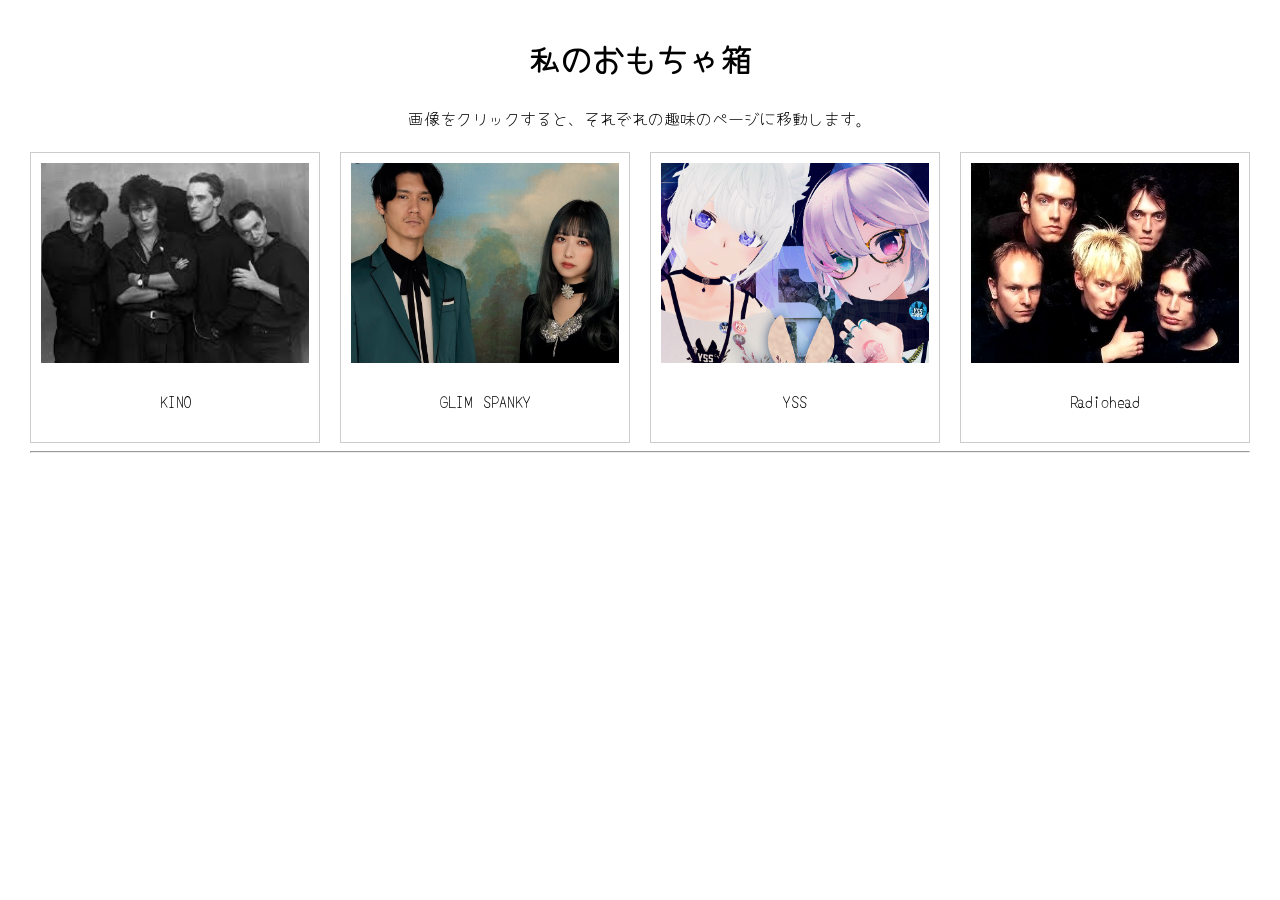
<file: index.html>
<!doctype html>
<html lang="ja">
<head>
  <meta charset="utf-8">
  <meta name="viewport" content="width=device-width, initial-scale=1">
  <title>私のおもちゃ箱</title>

  <!-- Google Fonts: Yomogi -->
  <link rel="preconnect" href="https://fonts.googleapis.com">
  <link rel="preconnect" href="https://fonts.gstatic.com" crossorigin>
  <link href="https://fonts.googleapis.com/css2?family=Yomogi&display=swap" rel="stylesheet">

  <link rel="stylesheet" href="css/style.css">
</head>
<body>
  <h1>私のおもちゃ箱</h1>
  <p>画像をクリックすると、それぞれの趣味のページに移動します。</p>

  <div class="box">
    <a class="item" href="main1.html">
      <img src="img/KINO.jpg" alt="仮">
      <p>KINO</p>
    </a>

    <a class="item" href="main2.html">
      <img src="img/glim_spanky.jpg" alt="仮">
      <p>GLIM SPANKY</p>
    </a>

    <a class="item" href="main3.html">
      <img src="img/YSS.jpeg" alt="仮">
      <p>YSS</p>
    </a>

    <a class="item" href="main4.html">
      <img src="img/Radiohead.jpg" alt="仮">
      <p>Radiohead</p>
    </a>
  </div>

  <hr>
</body>
</html>
</file>
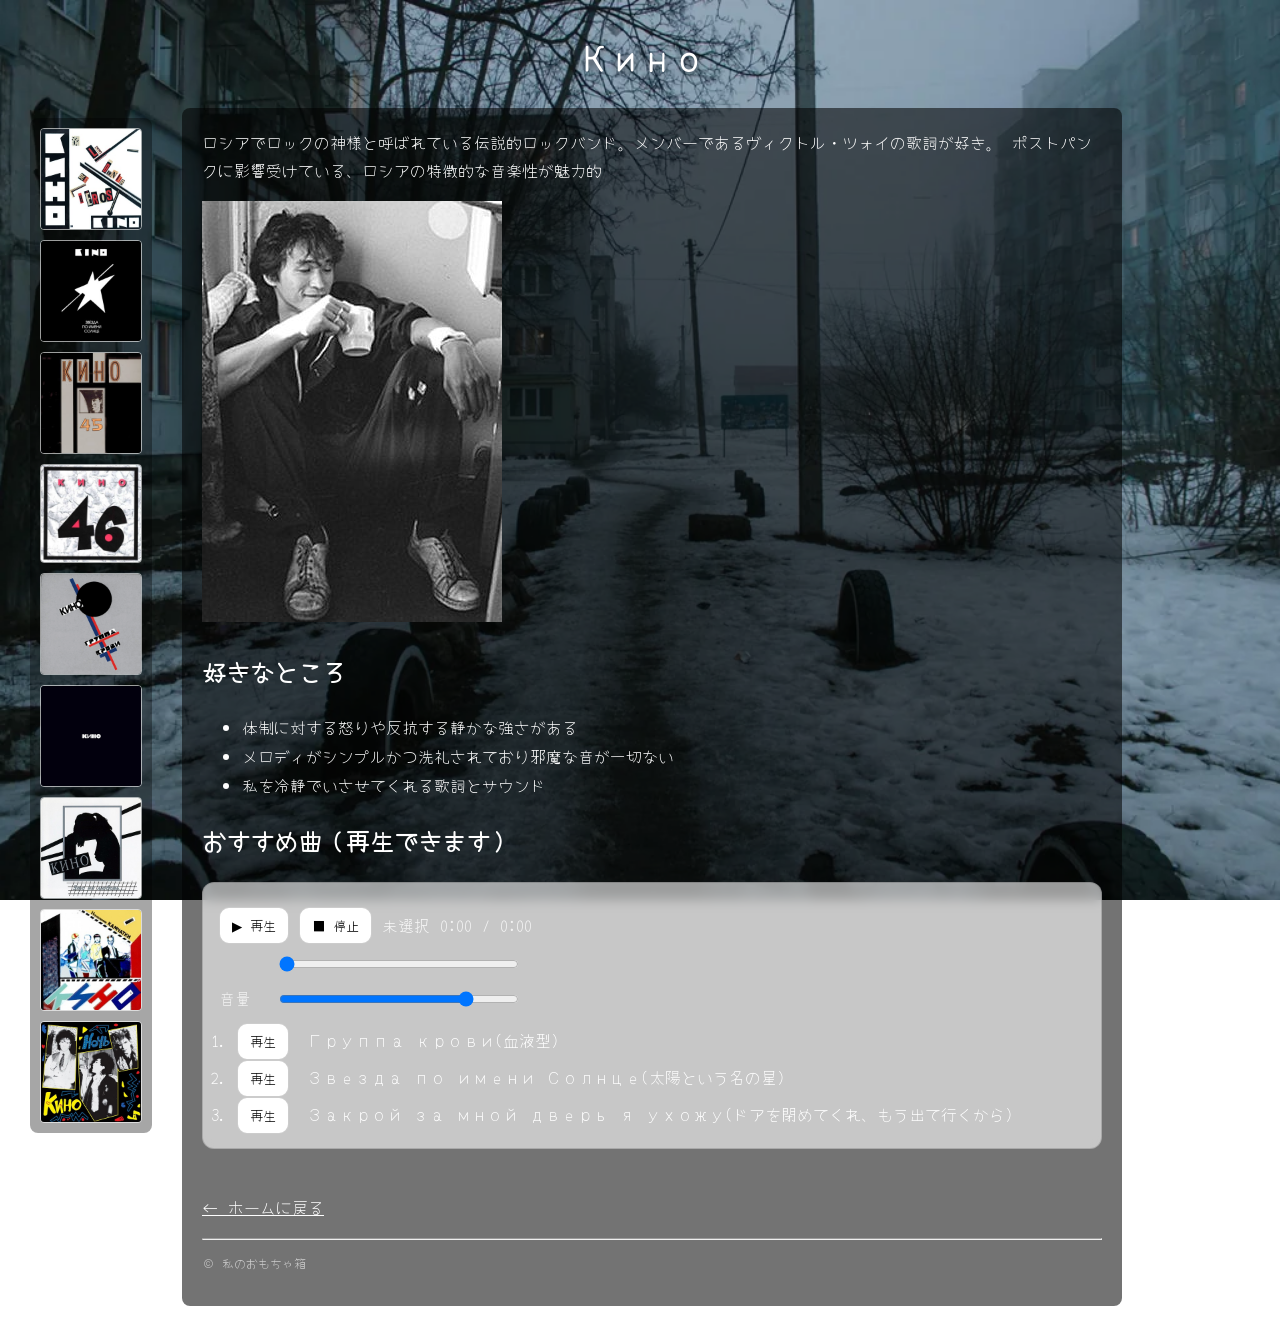
<file: main1.html>
<!DOCTYPE html>
<html lang="ja">
<head>
  <meta charset="utf-8">
  <title>KINO</title>
  <meta name="description" content="KINOを紹介">

  <!-- Googleフォント -->
  <link rel="preconnect" href="https://fonts.googleapis.com">
  <link rel="preconnect" href="https://fonts.gstatic.com" crossorigin>
  <link href="https://fonts.googleapis.com/css2?family=Yomogi&display=swap" rel="stylesheet">

  <!-- オリジナルCSS -->
  <link rel="stylesheet" href="css/style.css">
</head>

<body class="main1">

  <!-- ページ最上部のタイトル -->
  <h1 class="page-title">Кино</h1>

  <div class="layout">
    <!-- 左：アルバム縦並び -->
    <div class="album-box">
      <img src="img/Kino-Posledniy_geroy.jpg" alt="Последний герой">
      <img src="img/Kino-Zvezda_po_imeni_Solntse.jpg" alt="Звезда по имени Солнце">
      <img src="img/Kino-45.jpg" alt="45">
      <img src="img/Kino-46.jpg" alt="46">
      <img src="img/kino-blood_type.png" alt="Группа крови">
      <img src="img/Kino-Chyorny_album.jpg" alt="Чёрный альбом">
      <img src="img/Kino-Eto_ne_lyubov.jpg" alt="Это не любовь">
      <img src="img/Kino-Nachalnik_Kamchatki.jpg" alt="Начальник Камчатки">
      <img src="img/Kino-Noch_1986.jpg" alt="Ночь">
    </div>

    <!-- 右：本文 -->
    <div class="content">
      <p class="lead">
        ロシアでロックの神様と呼ばれている伝説的ロックバンド。メンバーであるヴィクトル・ツォイの歌詞が好き。
        ポストパンクに影響受けている、ロシアの特徴的な音楽性が魅力的
      </p>

      <img class="tsoi-img" src="img/Victor_Tsoi.jpg" alt="ヴィクトル・ツォイ">

      <h2>好きなところ</h2>
      <ul>
        <li>体制に対する怒りや反抗する静かな強さがある</li>
        <li>メロディがシンプルかつ洗礼されており邪魔な音が一切ない</li>
        <li>私を冷静でいさせてくれる歌詞とサウンド</li>
      </ul>

      <!-- ★ここから：音楽プレーヤーを追加（融合ポイント） -->
      <h2>おすすめ曲（再生できます）</h2>

      <!-- JSで制御するので controls は無し -->
      <audio id="player" preload="metadata"></audio>

      <div class="player">
        <div class="player-row">
          <button id="btnToggle" type="button">▶ 再生</button>
          <button id="btnStop" type="button">■ 停止</button>
          <span id="nowPlaying" class="now-playing">未選択</span>
          <span id="time" class="time">0:00 / 0:00</span>
        </div>

        <div class="player-row">
          <label class="label"></label>
          <input id="seek" type="range" min="0" max="1000" value="0">
        </div>

        <div class="player-row">
          <label class="label">音量</label>
          <input id="vol" type="range" min="0" max="1" step="0.01" value="0.8">
        </div>

        <ol class="tracklist">
          <li>
            <button class="track" type="button"
              data-src="audio/Gruppa_krovi_na_rukave.mp3"
              data-title="Группа крови(血液型)">再生</button>
            <span>Группа крови(血液型)</span>
          </li>
          <li>
            <button class="track" type="button"
              data-src="audio/Zvezda_po_imeni_Solnce.mp3"
              data-title="Звезда по имени Солнце(太陽という名の星)">再生</button>
            <span>Звезда по имени Солнце(太陽という名の星)</span>
          </li>
          <li>
            <button class="track" type="button"
              data-src="audio/Zakroy_za_mnoy_dver_ya_uhodzhu.mp3"
              data-title="Закрой за мной дверь я ухожу(ドアを閉めてくれ、もう出て行くから)">再生</button>
            <span>Закрой за мной дверь я ухожу(ドアを閉めてくれ、もう出て行くから)</span>
          </li>
        </ol>
      </div>
      <!-- ★ここまで：音楽プレーヤー -->
      
      <p><a class="back" href="index.html">← ホームに戻る</a></p>

      <hr>
      <p class="small">© 私のおもちゃ箱</p>
    </div>
  </div>

  <script>
    const audio = document.getElementById("player");
    const btnToggle = document.getElementById("btnToggle");
    const btnStop = document.getElementById("btnStop");
    const nowPlaying = document.getElementById("nowPlaying");
    const timeEl = document.getElementById("time");
    const seek = document.getElementById("seek");
    const vol = document.getElementById("vol");
    const trackButtons = document.querySelectorAll(".track");

    const fmt = (sec) => {
      if (!Number.isFinite(sec)) return "0:00";
      const m = Math.floor(sec / 60);
      const s = Math.floor(sec % 60);
      return `${m}:${String(s).padStart(2, "0")}`;
    };

    function updateToggleUI() {
      btnToggle.textContent = audio.paused ? "▶ 再生" : "⏸ 一時停止";
    }

    async function playSafe() {
      try {
        await audio.play(); // ユーザー操作内で呼べば自動再生制限に強い
      } catch (e) {
        console.error(e);
        alert("再生できませんでした。音声ファイルのパス/形式、またはブラウザ制限を確認してください。");
      }
    }

    // 音量
    audio.volume = Number(vol.value);
    vol.addEventListener("input", () => {
      audio.volume = Number(vol.value);
    });

    // 再生/一時停止
    btnToggle.addEventListener("click", () => {
      if (!audio.src) {
        alert("まず曲を選んでください（下の「再生」ボタン）。");
        return;
      }
      if (audio.paused) playSafe();
      else audio.pause();
      updateToggleUI();
    });

    // 停止（先頭へ）
    btnStop.addEventListener("click", () => {
      audio.pause();
      audio.currentTime = 0;
      updateToggleUI();
    });

    // 曲選択（各「再生」ボタン）
    trackButtons.forEach((btn) => {
      btn.addEventListener("click", async () => {
        const src = btn.dataset.src;
        const title = btn.dataset.title || "再生中";
        if (!src) return;

        // 同じ曲を押したらトグル挙動
        const isSame = audio.src && audio.src.endsWith(src);
        if (isSame) {
          if (audio.paused) await playSafe();
          else audio.pause();
          updateToggleUI();
          return;
        }

        audio.src = src;
        nowPlaying.textContent = `♪ ${title}`;
        audio.currentTime = 0;

        // 他のボタン表示を整える（任意）
        trackButtons.forEach(b => b.classList.remove("is-playing"));
        btn.classList.add("is-playing");

        await playSafe();
        updateToggleUI();
      });
    });

    // 時間・シーク
    let isSeeking = false;

    audio.addEventListener("loadedmetadata", () => {
      timeEl.textContent = `${fmt(audio.currentTime)} / ${fmt(audio.duration)}`;
    });

    audio.addEventListener("timeupdate", () => {
      if (!audio.duration) return;
      timeEl.textContent = `${fmt(audio.currentTime)} / ${fmt(audio.duration)}`;
      if (!isSeeking) {
        seek.value = Math.floor((audio.currentTime / audio.duration) * Number(seek.max));
      }
    });

    seek.addEventListener("pointerdown", () => { isSeeking = true; });
    seek.addEventListener("pointerup", () => { isSeeking = false; });

    seek.addEventListener("input", () => {
      if (!audio.duration) return;
      const ratio = Number(seek.value) / Number(seek.max);
      audio.currentTime = ratio * audio.duration;
    });

    audio.addEventListener("play", updateToggleUI);
    audio.addEventListener("pause", updateToggleUI);
    audio.addEventListener("ended", () => {
      updateToggleUI();
      trackButtons.forEach(b => b.classList.remove("is-playing"));
    });

    updateToggleUI();
  </script>
</body>
</html>
</file>
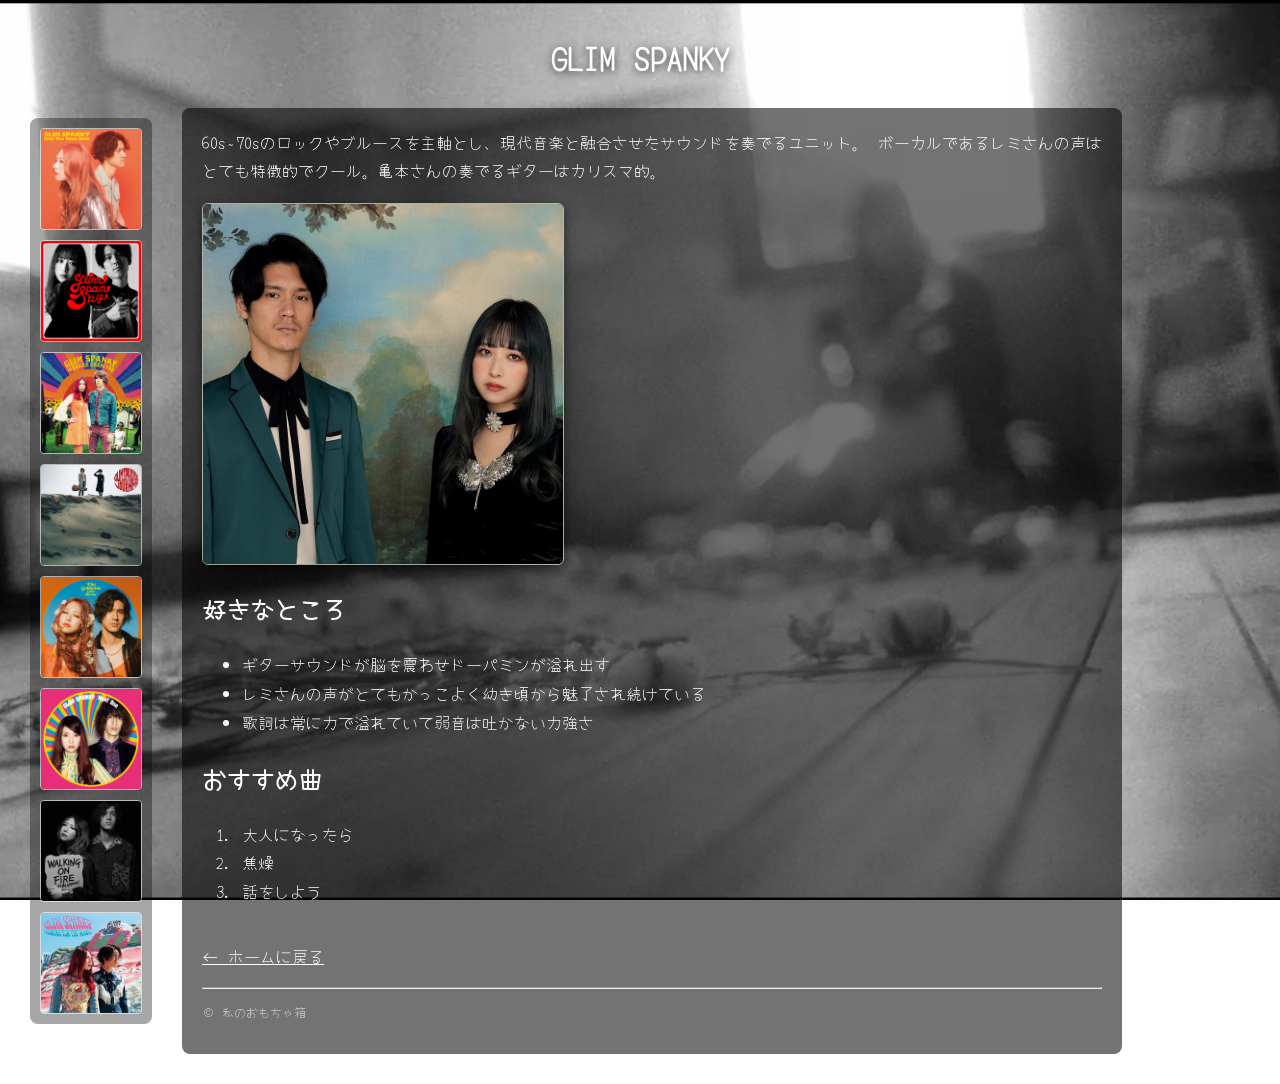
<file: main2.html>
<!DOCTYPE html>
<html lang="ja">
<head>
  <meta charset="utf-8">
  <title>GLIM SPANKY</title>
  <meta name="description" content="GLIM SPANKYを紹介">

  <!-- Googleフォント -->
  <link rel="preconnect" href="https://fonts.googleapis.com">
  <link rel="preconnect" href="https://fonts.gstatic.com" crossorigin>
  <link href="https://fonts.googleapis.com/css2?family=Yomogi&display=swap" rel="stylesheet">

  <!-- オリジナルCSS -->
  <link rel="stylesheet" href="css/style.css">
</head>

<body class="main2">

  <h1 class="page-title">GLIM SPANKY</h1>

  <div class="layout">
    <!-- 左：アルバム縦並び -->
    <div class="album-box">
      <img src="img/Into_The_Time_Hole.jpg" alt="Into The Time Hole" title="Into The Time Hole">
      <img src="img/All_the_Greatest_Dudes.jpg" alt="All the Greatest Dudes" title="All the Greatest Dudes">
      <img src="img/BIZARRE_CARNIVAL.jpg" alt="BIZARRE CARNIVAL" title="BIZARRE CARNIVAL">
      <img src="img/SUNRISE_JOURNEY.jpg" alt="SUNRISE JOURNEY" title="SUNRISE JOURNEY">
      <img src="img/The_Goldmine.jpg" alt="The Goldmine" title="The Goldmine">
      <img src="img/Next_One.jpg" alt="Next One" title="Next One">
      <img src="img/Walking_On_Fire.jpg" alt="Walking On Fire" title="Walking On Fire">
      <img src="img/LOOKING_FOR_THE_MAGIC.jpg" alt="LOOKING FOR THE MAGIC" title="LOOKING FOR THE MAGIC">
    </div>

    <!-- 右：本文 -->
    <div class="content">
      <p class="lead">
        60s~70sのロックやブルースを主軸とし、現代音楽と融合させたサウンドを奏でるユニット。
        ボーカルであるレミさんの声はとても特徴的でクール。亀本さんの奏でるギターはカリスマ的。
      </p>

      <img class="artist-img" src="img/glim_spanky.jpg" alt="GLIM SPANKY">

      <h2>好きなところ</h2>
      <ul>
        <li>ギターサウンドが脳を震わせドーパミンが溢れ出す</li>
        <li>レミさんの声がとてもかっこよく幼き頃から魅了され続けている</li>
        <li>歌詞は常に力で溢れていて弱音は吐かない力強さ</li>
      </ul>

      <h2>おすすめ曲</h2>
      <ol>
        <li>大人になったら</li>
        <li>焦燥</li>
        <li>話をしよう</li>
      </ol>

      <p><a class="back" href="index.html">← ホームに戻る</a></p>

      <hr>
      <p class="small">© 私のおもちゃ箱</p>
    </div>
  </div>

</body>
</html>
</file>
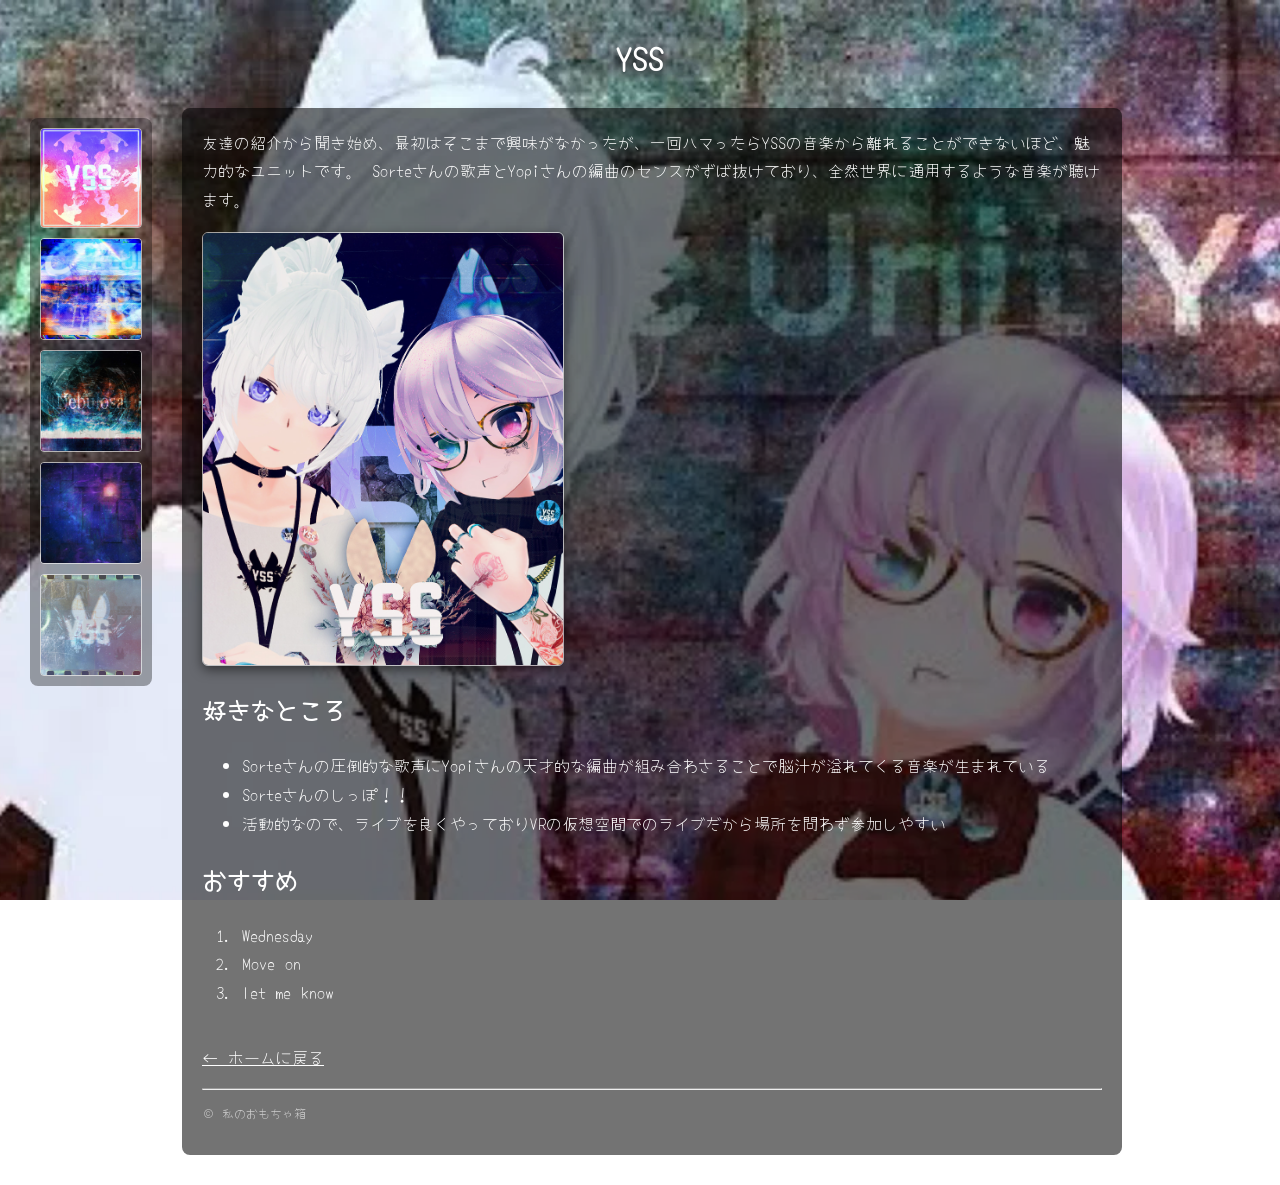
<file: main3.html>
<!DOCTYPE html>
<html lang="ja">
<head>
  <meta charset="utf-8">
  <title>YSS</title>
  <meta name="description" content="YSSを紹介">

  <!-- Googleフォント -->
  <link rel="preconnect" href="https://fonts.googleapis.com">
  <link rel="preconnect" href="https://fonts.gstatic.com" crossorigin>
  <link href="https://fonts.googleapis.com/css2?family=Yomogi&display=swap" rel="stylesheet">

  <!-- オリジナルCSS -->
  <link rel="stylesheet" href="css/style.css">
</head>

<body class="main3">

  <!-- ページ最上部のタイトル -->
  <h1 class="page-title">YSS</h1>

  <div class="layout">
    <!-- 左：画像縦並び（アルバム/ジャケット枠） -->
    <div class="album-box">
      <img src="img/YSSalbum.jpg" alt="YSS">
      <img src="img/BLUE.jpg" alt="BLUE">
      <img src="img/Nebulosa.jpg" alt="Nebulosa">
      <img src="img/Noctilux.jpg" alt="Noctilux">
      <img src="img/FRAGMENT.jpg" alt="FRAGMENT">
    </div>

    <!-- 右：本文 -->
    <div class="content">
      <p class="lead">
        友達の紹介から聞き始め、最初はそこまで興味がなかったが、一回ハマったらYSSの音楽から離れることができないほど、魅力的なユニットです。
        Sorteさんの歌声とYopiさんの編曲のセンスがずば抜けており、全然世界に通用するような音楽が聴けます。
      </p>

      <!-- 右側のメイン画像（好きな写真があれば差し替えOK） -->
      <img class="artist-img" src="img/YSS.jpeg" alt="YSS">

      <h2>好きなところ</h2>
      <ul>
        <li>Sorteさんの圧倒的な歌声にYopiさんの天才的な編曲が組み合わさることで脳汁が溢れてくる音楽が生まれている</li>
        <li>Sorteさんのしっぽ！！</li>
        <li>活動的なので、ライブを良くやっておりVRの仮想空間でのライブだから場所を問わず参加しやすい</li>
      </ul>

      <h2>おすすめ</h2>
      <ol>
        <li>Wednesday</li>
        <li>Move on</li>
        <li>let me know</li>
      </ol>

      <p><a class="back" href="index.html">← ホームに戻る</a></p>

      <hr>
      <p class="small">© 私のおもちゃ箱</p>
    </div>
  </div>

</body>
</html>
</file>
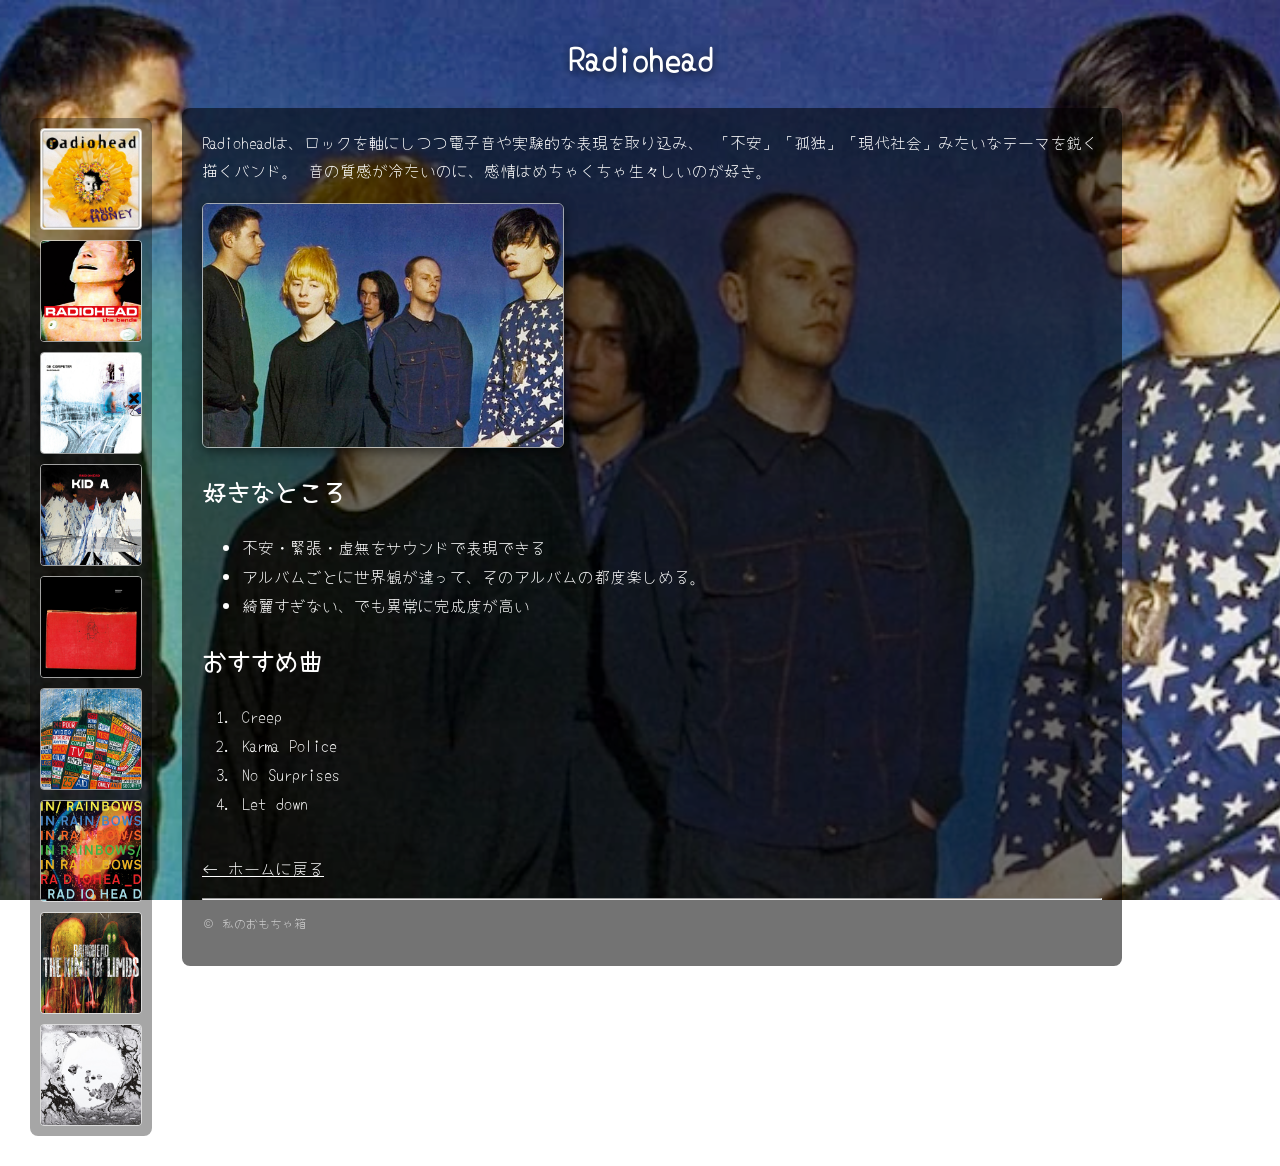
<file: main4.html>
<!DOCTYPE html>
<html lang="ja">
<head>
  <meta charset="utf-8">
  <title>Radiohead</title>
  <meta name="description" content="Radioheadを紹介">

  <!-- Googleフォント -->
  <link rel="preconnect" href="https://fonts.googleapis.com">
  <link rel="preconnect" href="https://fonts.gstatic.com" crossorigin>
  <link href="https://fonts.googleapis.com/css2?family=Yomogi&display=swap" rel="stylesheet">

  <!-- オリジナルCSS -->
  <link rel="stylesheet" href="css/style.css">
</head>

<body class="main4">

  <!-- ページ最上部のタイトル -->
  <h1 class="page-title">Radiohead</h1>

  <div class="layout">
    <!-- 左：アルバム縦並び -->
    <div class="album-box">
      <img src="img/Pablohoney_cover.jpg" alt="Pablo Honey">
      <img src="img/Radiohead_the_bends.png" alt="The Bends">
      <img src="img/Radioheadokcomputer.png" alt="OK Computer">
      <img src="img/Radioheadkida.png" alt="Kid A">
      <img src="img/Radiohead_-_Amnesiac_cover.png" alt="Amnesiac">
      <img src="img/Radioheadhailtothethief.png" alt="Hail to the Thief">
      <img src="img/Inrainbowscover.png" alt="In Rainbows">
      <img src="img/Radioheadthekingoflimbs.png" alt="The King of Limbs">
      <img src="img/Amoonshapedpool.png" alt="A Moon Shaped Pool">
    </div>

    <!-- 右：本文 -->
    <div class="content">
      <p class="lead">
        Radioheadは、ロックを軸にしつつ電子音や実験的な表現を取り込み、
        「不安」「孤独」「現代社会」みたいなテーマを鋭く描くバンド。
        音の質感が冷たいのに、感情はめちゃくちゃ生々しいのが好き。
      </p>

      <!-- メイン画像（背景に使う写真をここに置いてもOK） -->
      <img class="artist-img" src="img/main4_back.webp" alt="Radiohead">

      <h2>好きなところ</h2>
      <ul>
        <li>不安・緊張・虚無をサウンドで表現できる</li>
        <li>アルバムごとに世界観が違って、そのアルバムの都度楽しめる。</li>
        <li>綺麗すぎない、でも異常に完成度が高い</li>
      </ul>

      <h2>おすすめ曲</h2>
      <ol>
        <li>Creep</li>
        <li>Karma Police</li>
        <li>No Surprises</li>
        <li>Let down</li>
      </ol>

      <p><a class="back" href="index.html">← ホームに戻る</a></p>

      <hr>
      <p class="small">© 私のおもちゃ箱</p>
    </div>
  </div>

</body>
</html>
</file>
<file: css/style.css>
/* =========================
   共通（全ページ）
========================= */
body{
  background: white;
  font-family: "Yomogi", sans-serif;
  margin: 30px;
  line-height: 1.8;
  overflow-y: auto; /* サイト全体がスクロール */
}

h1{
  margin: 0 0 10px;
  text-align: center;
}

p{
  text-align: center;
}

.small{
  font-size: 12px;
  color: #cfcfcf;
}

/* 文章系は content 内だけ左寄せにする */
.content p,
.content ul,
.content ol,
.content h2{
  text-align: left;
}

/* =========================
   index用（残してOK）
========================= */
.box{
  display: flex;
  gap: 20px;
  margin-top: 20px;
  justify-content: center;
}

.item{
  width: 300px;
  text-align: center;
  text-decoration: none;
  color: black;
  border: 1px solid #ccc;
  padding: 10px;
}

.item img{
  width: 100%;
  height: 200px;
  object-fit: cover;
}

/* =========================
   mainページ共通レイアウト
   （main1/main2/main4 など）
========================= */
.page-title{
  margin-top: 10px;
  margin-bottom: 20px;
  text-shadow: 0 2px 8px rgba(0,0,0,0.7);
  color: white; /* 背景ページは白文字前提 */
}

.layout{
  display: flex;
  gap: 30px;
  align-items: flex-start;
}

/* 左：アルバム縦並び */
.album-box{
  display: flex;
  flex-direction: column;
  gap: 10px;
  margin-top: 10px;

  padding: 10px;
  background: rgba(0,0,0,0.35);
  border-radius: 8px;
}

.album-box img{
  width: 100px;
  border: 1px solid rgba(255,255,255,0.6);
  border-radius: 4px;
}

/* 右：本文（半透明黒） */
.content{
  flex: 1;
  max-width: 900px;

  background: rgba(0,0,0,0.55);
  padding: 20px;
  border-radius: 8px;
  color: white;
}

.lead{
  margin-top: 0;
}

/* 本文内に置く写真 */
.artist-img{
  display: block;
  width: 100%;
  max-width: 360px;
  margin: 18px 0 22px;
  border-radius: 6px;
  border: 1px solid rgba(255,255,255,0.6);
  box-shadow: 0 4px 12px rgba(0,0,0,0.5);
}

/* 戻るリンク（共通） */
.back{
  display: inline-block;
  margin-top: 20px;
  color: white;
  text-decoration: underline;
}

.back:hover{
  opacity: 0.8;
}

/* =========================
   背景（ページ別）
========================= */
.main1,
.main2,
.main3,
.main4{
  background-size: cover;
  background-repeat: no-repeat;
  background-position: center;
  background-attachment: fixed;
  color: white;
}

.main1{
  background-image: url("../img/main1_back.webp");
}

.main2{
  background-image: url("../img/main2_back.png");
}

.main4{
  background-image: url("../img/main4_back.webp");
}

.main3{
  background-image: url("../img/main3_back.webp");
}
/* =========================
   スマホ対応
========================= */
@media (max-width: 700px){
  .box{
    flex-direction: column;
  }

  .item{
    width: 100%;
  }

  .layout{
    flex-direction: column;
  }

  .album-box{
    flex-direction: row;
    flex-wrap: wrap;
  }
}

/* ---- music player ---- */
.player{
  margin: 16px 0 24px;
  padding: 14px 16px;
  border: 1px solid rgba(0,0,0,0.15);
  border-radius: 12px;
  background: rgba(255,255,255,0.6);
  backdrop-filter: blur(6px);
}

.player-row{
  display: flex;
  gap: 10px;
  align-items: center;
  flex-wrap: wrap;
  margin: 10px 0;
}

.player button{
  font-family: "Yomogi", system-ui, sans-serif;
  padding: 8px 12px;
  border-radius: 10px;
  border: 1px solid rgba(0,0,0,0.2);
  background: #fff;
  cursor: pointer;
}

.player input[type="range"]{
  width: 240px;
}

.label{
  min-width: 48px;
  opacity: 0.8;
}

.now-playing{
  opacity: 0.9;
}

.time{
  font-variant-numeric: tabular-nums;
  opacity: 0.8;
}

.tracklist{
  margin: 10px 0 0;
  padding-left: 18px;
}

.track{
  margin-right: 8px;
}

.track.is-playing{
  font-weight: 700;
}
</file>
